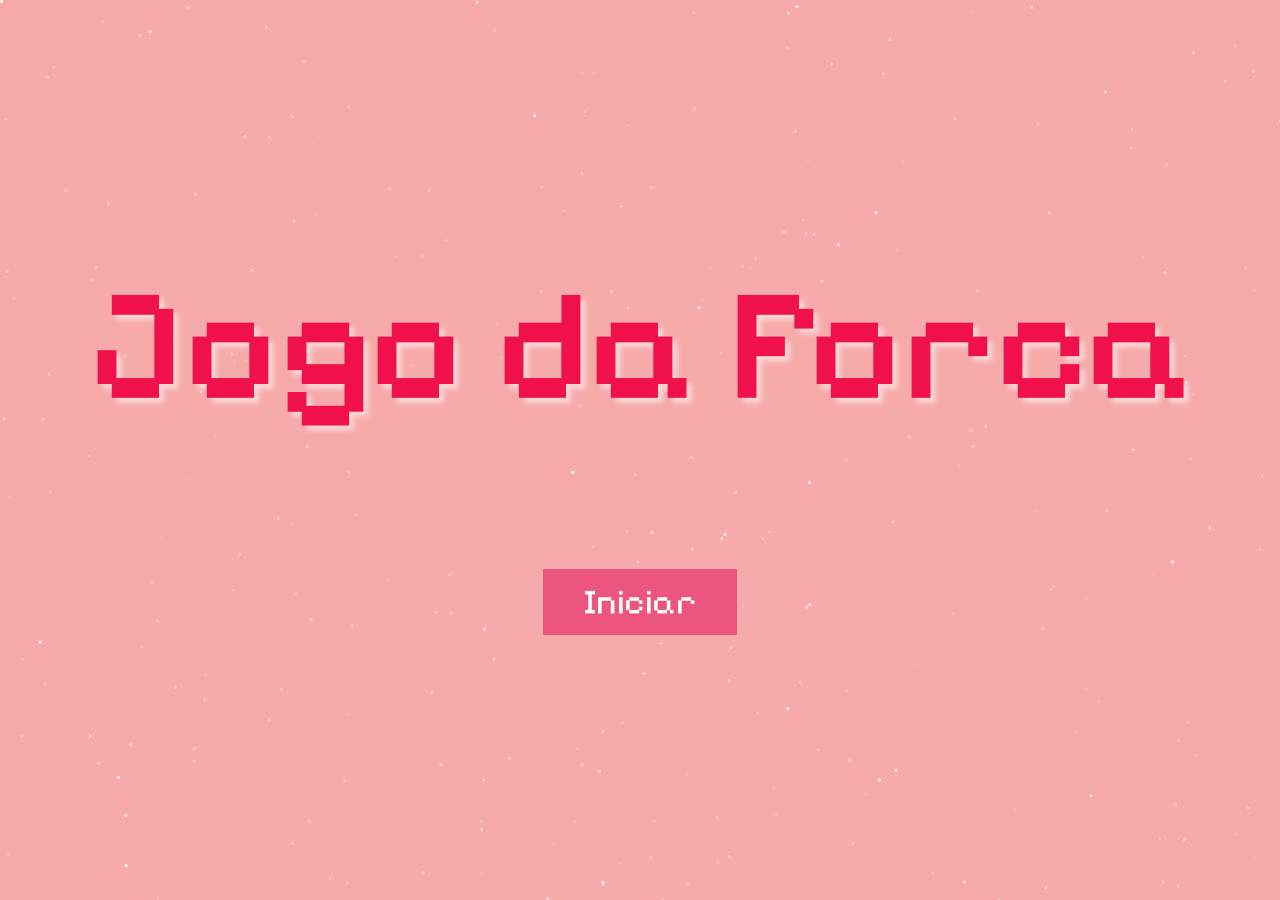
<file: index.html>
<!DOCTYPE html>
<html lang="pt-BR">

<head>
	<meta charset="UTF-8">
	<meta name="viewport" content="width=device-width, initial-scale=1.0">
	<title>Jogo da Forca - Home</title>
	<link rel="stylesheet" href="index.css">
	</link>
	<link rel="preconnect" href="https://fonts.googleapis.com">
	<link rel="preconnect" href="https://fonts.gstatic.com" crossorigin>
	<link
		href="https://fonts.googleapis.com/css2?family=Montserrat:ital,wght@0,100..900;1,100..900&family=Pixelify+Sans:wght@400..700&display=swap"
		rel="stylesheet">
</head>

<body>
	<div class="background-container">
		<div class="stars layer1"></div>
		<div class="stars layer2"></div>
		<div class="stars layer3"></div>
		<div class="content-container">
			<div class="title-container">
				<div class="title">Jogo da Forca</div>
			</div>
			<div class="start-button">Iniciar</div>
		</div>
	</div>
</body>
<script src="index.js"></script>
<script src="background.js"></script>

</html>
</file>
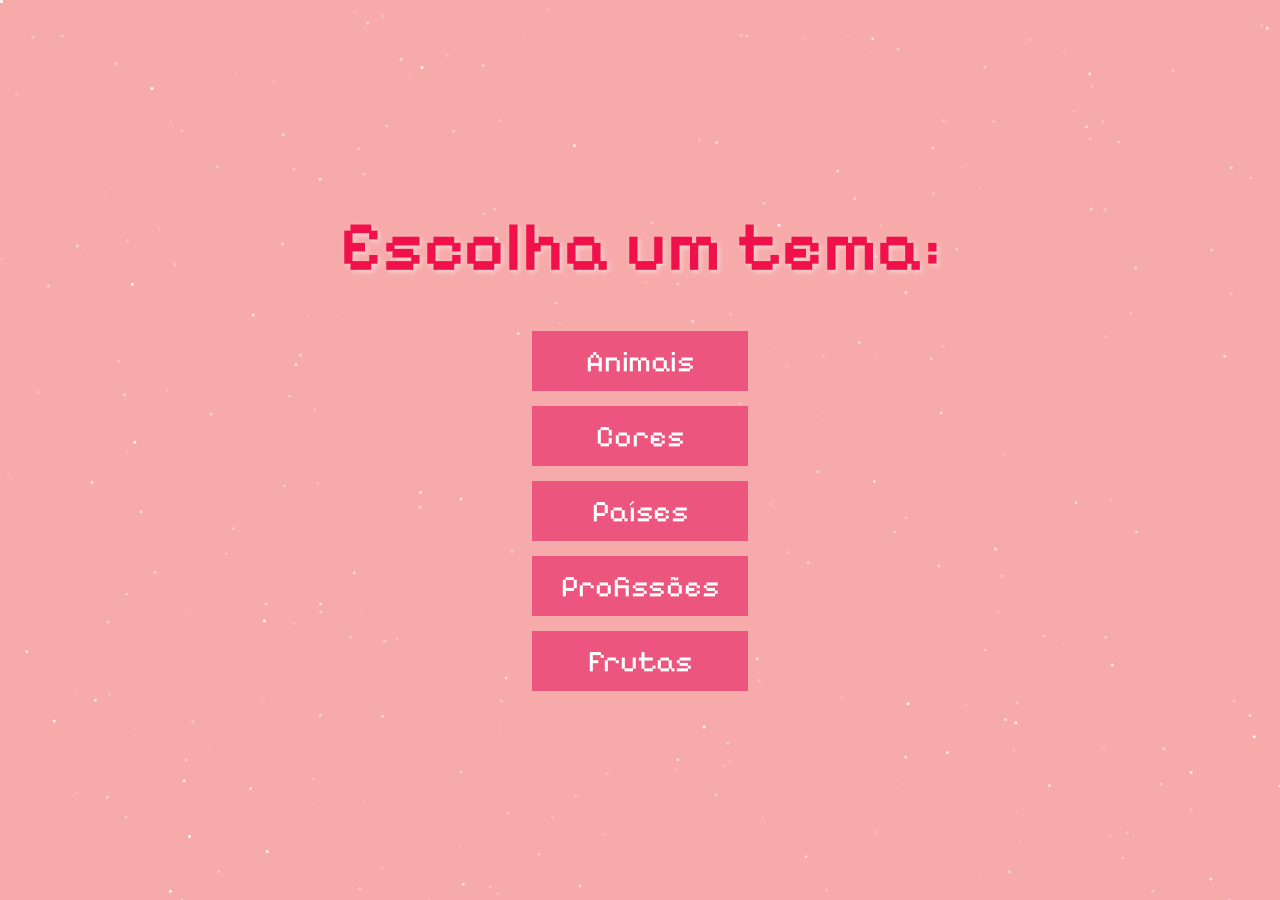
<file: gamemodes.html>
<!DOCTYPE html>
<html lang="pt-BR">

<head>
    <meta charset="UTF-8">
    <meta name="viewport" content="width=device-width, initial-scale=1.0">
    <title>Modo de Jogo</title>
    <link rel="stylesheet" href="gamemodes.css">
    </link>
    <link rel="preconnect" href="https://fonts.googleapis.com">
    <link rel="preconnect" href="https://fonts.gstatic.com" crossorigin>
    <link
        href="https://fonts.googleapis.com/css2?family=Montserrat:ital,wght@0,100..900;1,100..900&family=Pixelify+Sans:wght@400..700&display=swap"
        rel="stylesheet">
</head>

<body>
    <div class="background-container">
        <div class="stars layer1"></div>
        <div class="stars layer2"></div>
        <div class="stars layer3"></div>
        <div class="content-container">
            <div class="title-container">
                <div class="title">Escolha um tema:</div>
            </div>
            <div class="options-container">
                <div class="options" id="animais">
                    Animais
                </div>
                <div class="options" id="cores">
                    Cores
                </div>
                <div class="options" id="países">
                    Países
                </div>
                <div class="options" id="profissões">
                    Profissões
                </div>
                <div class="options" id="frutas">
                    Frutas
                </div>
            </div>

</body>
<script src="gamemodes.js"></script>
<script src="background.js"></script>

</html>
</file>
<file: index.css>
* {
    box-sizing: border-box;
    margin: 0;
    padding: 0;
}

.background-container {
    position: relative;
    min-height: 100vh;
    width: 100%;
    background-color: #f7aaaa;
    overflow: hidden;
}

.stars {
    position: absolute;
    top: 0;
    left: 0;

    width: 3px;
    height: 3px;
    border-radius: 50%;
    background: white;
    animation: anim-points 10s linear infinite;
}

.layer1 {
    animation: moveStars 120s linear infinite;
    opacity: 0.5;
}

.layer2 {
    animation: moveStars 80s linear infinite;
    opacity: 0.7;
}

.layer3 {
    animation: moveStars 40s linear infinite;
    opacity: 1;
}

.content-container {
    position: absolute;
    top: 0;
    left: 0;
    display: flex;
    flex-direction: column;
    justify-content: center;
    align-items: center;
    min-height: 100vh;
    width: 100%;
    padding: 20px;
    gap: 16vh;
    text-align: center;
}

.title-container {
    display: flex;
    flex-direction: row;
    width: 100%;
    justify-content: center;
}

.title {
    font-family: "Pixelify Sans", sans-serif;
    text-shadow: 5px 5px 5px rgba(255, 255, 255, 0.516);
    gap: 20px;
    font-size: clamp(3rem, 15vw, 159px);
    font-weight: 600;
    color: #F0104A;
    line-height: 1;
}

.start-button {
    cursor: pointer;
    display: inline-flex;
    justify-content: center;
    align-items: center;
    color: #FFFFFF;
    font-family: "Pixelify Sans", sans-serif;
    font-size: clamp(1.2rem, 4vw, 35px);
    background-color: #ec557d;
    border: none;
    height: auto;
    min-width: auto;
    padding: 12px 40px;
    transition: background-color .3s, transform 0.2s;
}

.start-button:hover {
    background-color: #f07898;
    transform: scale(1.05);
}

@keyframes moveStars {
    from {
        transform: translateY(0);
    }

    to {
        transform: translateY(-100vh);
    }
}

@media (max-width: 600px) {
    .title {
        text-shadow: 3px 3px 3px rgba(255, 255, 255, 0.5);
    }

    .start-button {
        font-size: clamp(1.2rem, 5vw, 35px);
        padding: 12px 30px;
        width: 50%;
        height: 30%;
    }
}
</file>
<file: gamemodes.css>
* {
    box-sizing: border-box;
    margin: 0;
    padding: 0;
}

.background-container {
    position: relative;
    min-height: 100vh;
    width: 100%;
    background-color: #f7aaaa;
    overflow: hidden;
}

.stars {
    position: absolute;
    top: 0;
    left: 0;
    width: 3px;
    height: 3px;
    border-radius: 50%;
    background: white;
    animation: anim-points 10s linear infinite;
}

.layer1 {
    animation: moveStars 120s linear infinite;
    opacity: 0.5;
}

.layer2 {
    animation: moveStars 80s linear infinite;
    opacity: 0.7;
}

.layer3 {
    animation: moveStars 40s linear infinite;
    opacity: 1;
}

.content-container {
    position: absolute;
    top: 0;
    left: 0;
    display: flex;
    flex-direction: column;
    justify-content: center;
    align-items: center;
    min-height: 100vh;
    width: 100%;
    padding: 20px;
    gap: 5vh;
}

.title-container {
    width: 100%;
    display: flex;
    flex-direction: row;
    justify-content: center;
    align-items: center;
}

.title {
    justify-content: center;
    align-items: center;
    text-align: center;
    font-family: "Pixelify Sans", sans-serif;
    text-shadow: 2px 2px 5px rgba(255, 255, 255, 0.516);
    font-size: clamp(3rem, 12vw, 70px);
    font-weight: 600;
    color: #F0104A;
    line-height: 1.1;
}

.options-container {
    display: flex;
    flex-direction: column;
    justify-content: center;
    align-items: center;
    width: 60%;
    max-width: 240px;
    gap: 15px;
}

.options {
    cursor: pointer;
    display: flex;
    justify-content: center;
    align-items: center;
    color: #FFFFFF;
    font-family: "Pixelify Sans", sans-serif;
    font-size: clamp(1.2rem, 4vw, 30px);
    background-color: #ec557d;
    height: auto;
    min-height: 60px;
    width: 90%;
    max-width: 280px;
    padding: 12px 20px;
    transition: background-color .3s transform 0.2s;
}

.options:hover {
    background-color: #f07898;
    transform: scale(1.05);
}

@keyframes moveStars {
    from {
        transform: translateY(0);
    }

    to {
        transform: translateY(-100vh);
    }
}

@media (max-width: 360px) {
    .title {
        font-size: 2rem;
    }

    .options {
        width: 100%;
        font-size: 1.1rem;
    }
}
</file>
